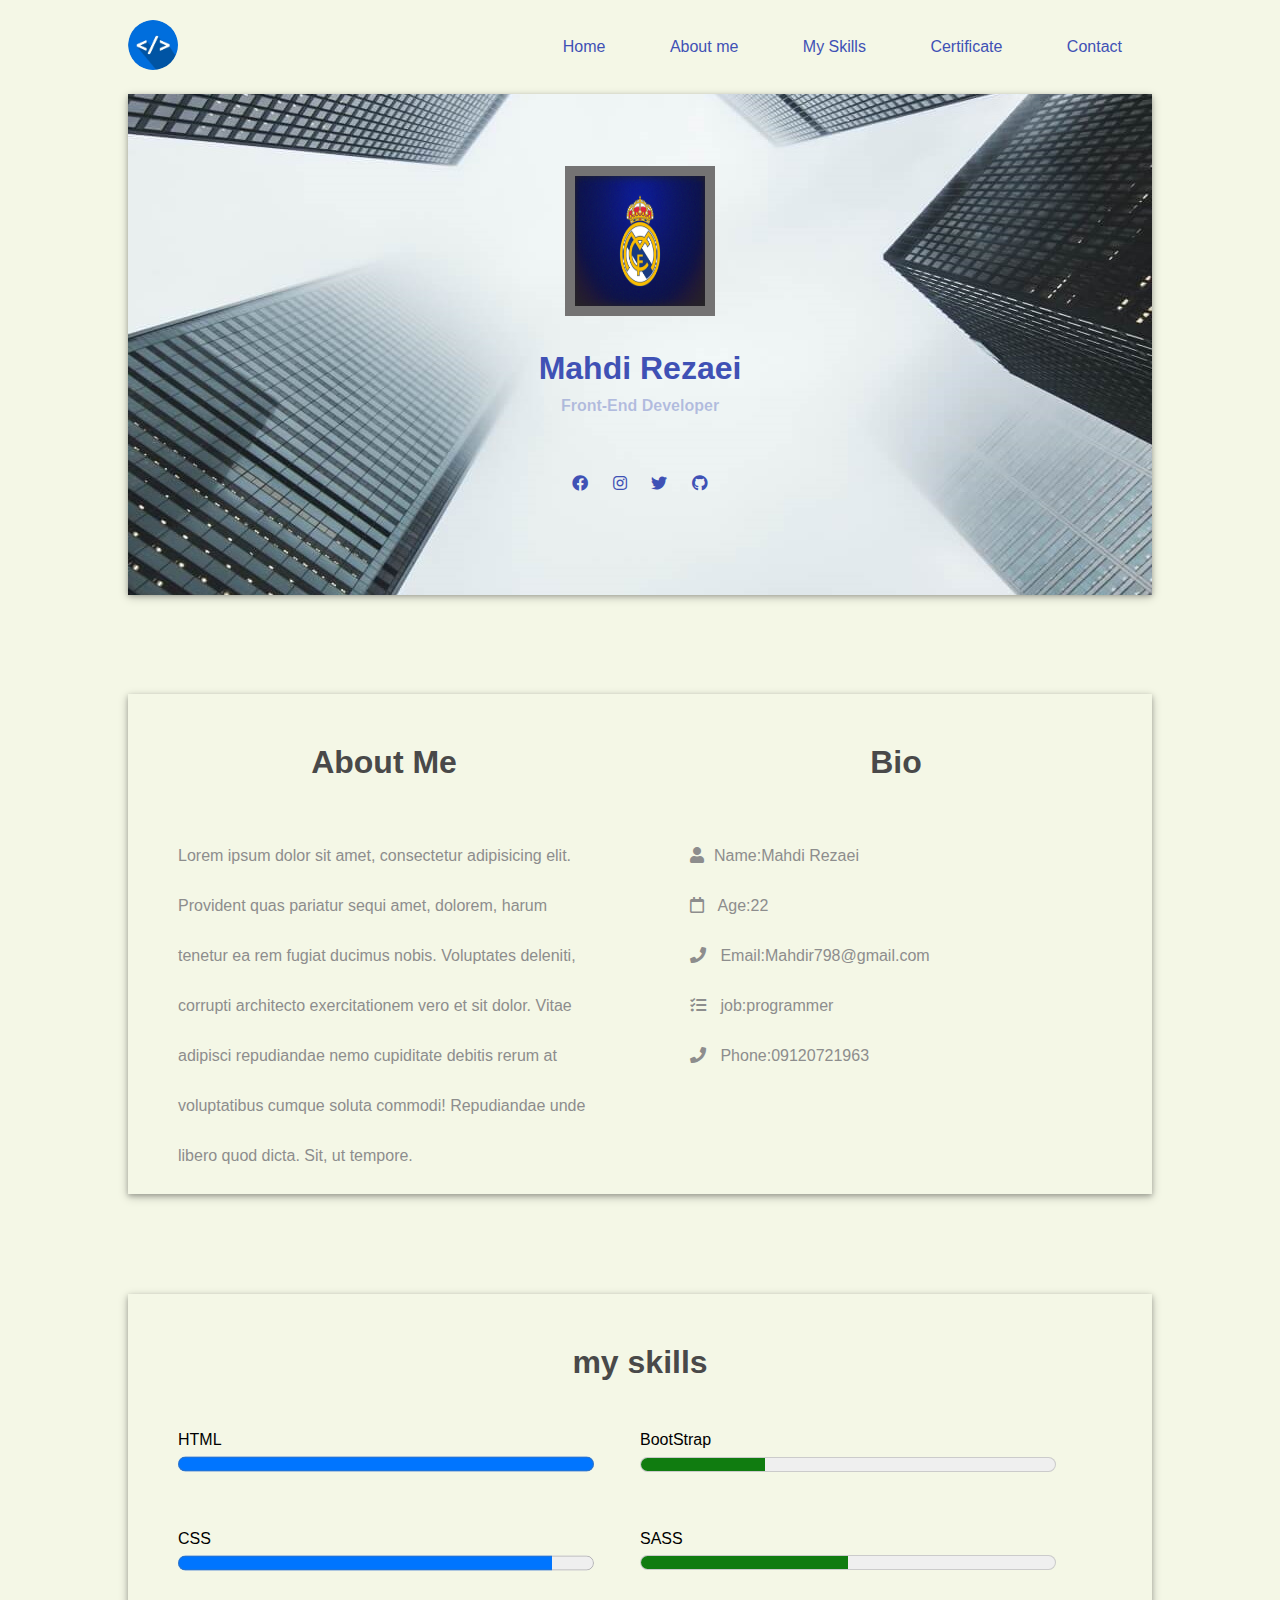
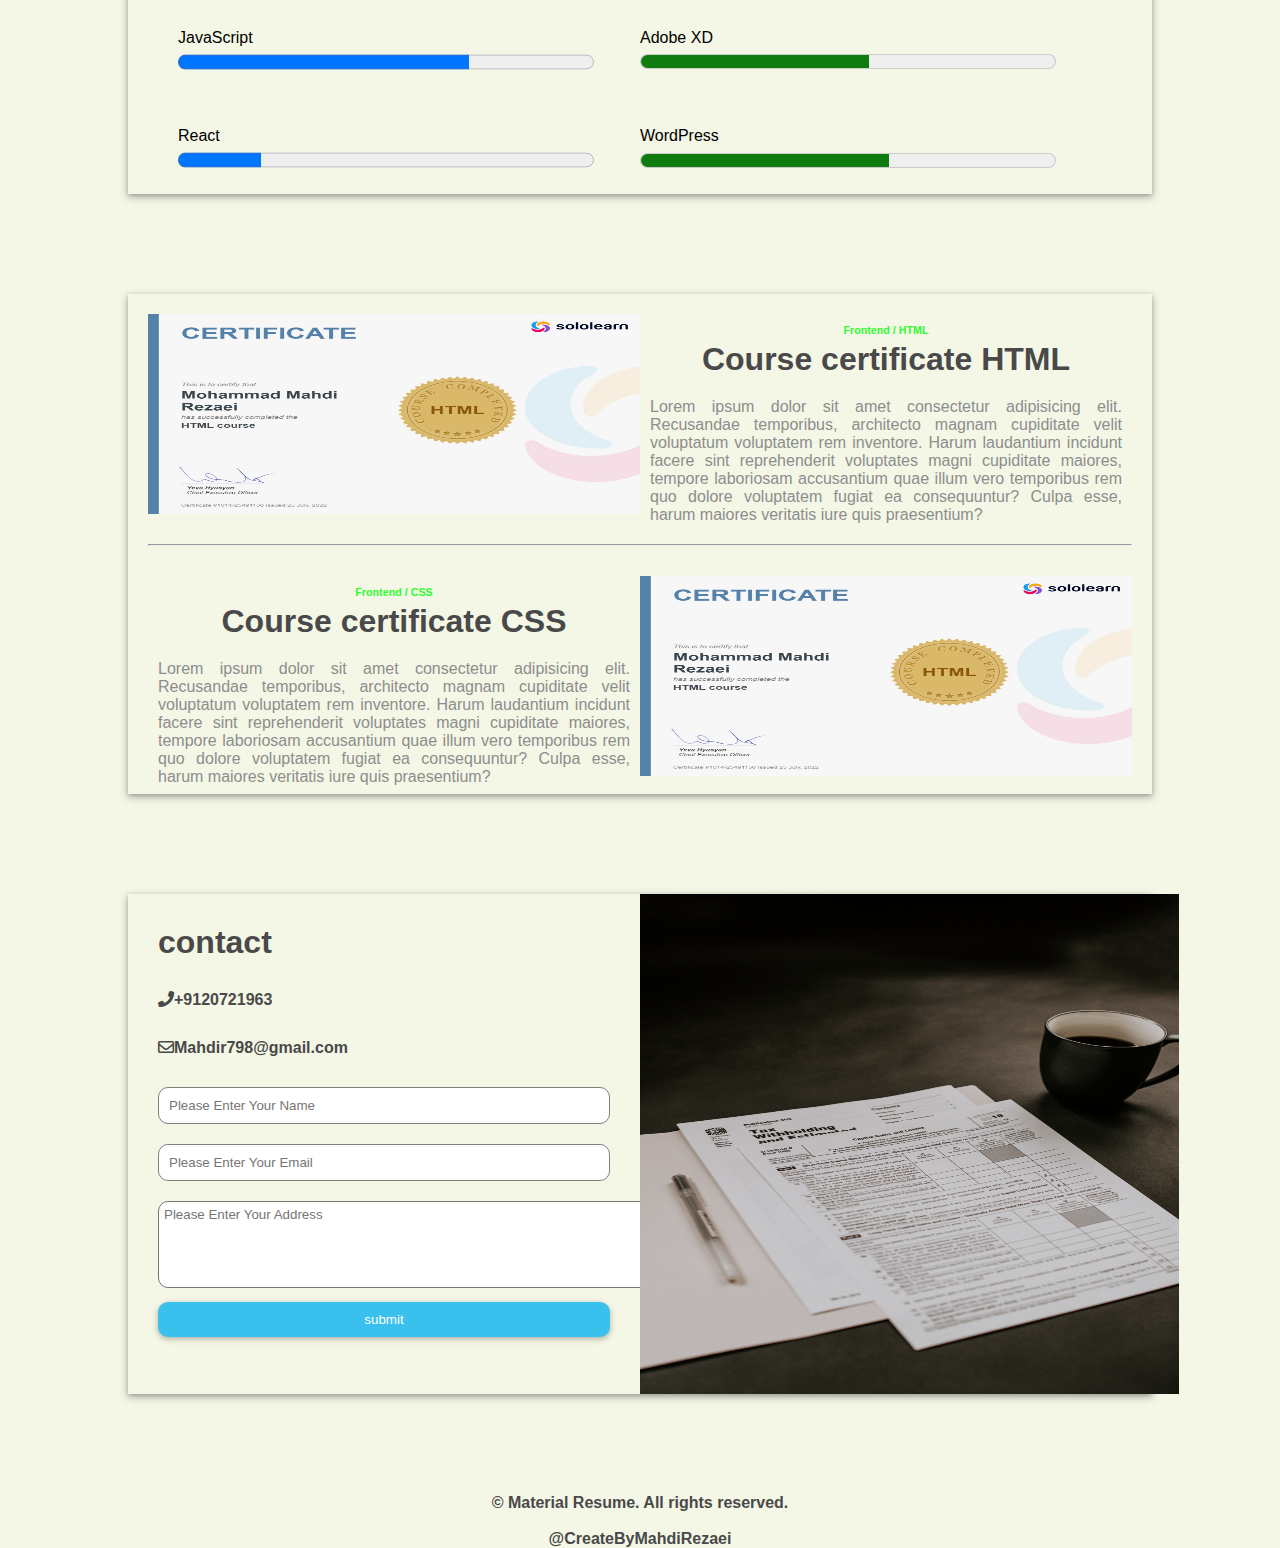
<file: eng/index.html>
<!DOCTYPE html>
<html lang="en">
<head>
    <meta charset="UTF-8">
    <meta http-equiv="X-UA-Compatible" content="IE=edge">
    <meta name="viewport" content="width=device-width, initial-scale=1.0">
    <link rel="stylesheet" href="./font-awesome/css/all.css">
    <link rel="stylesheet" href="style.css">
    <title>Document</title>
</head>
<body>
     <header>
        <nav>
            <div class="nav-img">
                <img src="./img/5040.jpg" alt="">
            </div>
            <div class="nav-menu">
                <ul>
                    <li><a href="#home-main">Home</a></li>
                    <li><a href="#about-main">About me</a></li>
                    <li><a href="#skill-main">My Skills</a></li>
                    <li><a href="#certificate-main">Certificate</a></li>
                    <li><a href="#contact-main">Contact</a></li>
                </ul>
            </div>
        </nav>
     </header>
     <main>
        <div class="container">
            <div class="home-main" id="home-main">
                
                    <img src="./img/1189908.jpg" width="150" height="150" alt="">
                
                <h1>Mahdi Rezaei</h1>
                <h4>Front-End Developer</h4>
                <ul class="list-home">
                    <li><a href=""><i class="fab fa-facebook"></i></a></li>
                    <li><a href=""><i class="fab fa-instagram"></i></a></li>
                    <li><a href=""><i class="fab fa-twitter"></i></a></li>
                    <li><a href=""><i class="fab fa-github"></i></a></li>
                </ul>
            </div>
        </div>
        <div class="container">
            <div class="about-main" id="about-main">
            <div class="about-me">
                <h1>About Me</h1>
                <p>Lorem ipsum dolor sit amet, consectetur adipisicing elit. Provident quas pariatur sequi amet, dolorem, harum tenetur ea rem fugiat ducimus nobis. Voluptates deleniti, corrupti architecto exercitationem vero et sit dolor. Vitae adipisci repudiandae nemo cupiditate debitis rerum at voluptatibus cumque soluta commodi! Repudiandae unde libero quod dicta. Sit, ut tempore.</p>
            </div>
            <div class="bio">
                  <h1>Bio</h1>
                  <ul class="list-bio">
                    <li> <i class="fa fa-user"></i>Name:Mahdi Rezaei</li>
                    <li> <i class="far fa-calendar"></i> Age:22</li>
                    <li> <i class="fas fa-phone"></i> Email:Mahdir798@gmail.com</li>
                    <li> <i class="fa fa-tasks"></i> job:programmer</li>
                    <li> <i class="fas fa-phone"></i> Phone:09120721963</li>
                  </ul>
            </div>
        </div>
        </div>
        <div class="container">
            <h1 class="h1-skill" id="skill-main">my skills</h1>
            <div class="my-skill">
                <div class="skills-1">
                    <label for="html">HTML</label><br>
                    <progress max="100" value="100" id="html"></progress><br>
                    <label for="css">CSS</label><br>
                    <progress max="100" value="90" id="css"></progress><br>
                    <label for="js">JavaScript</label><br>
                    <progress max="100" value="70" id="js"></progress><br>
                    <label for="react">React</label><br>
                    <progress max="100" value="20" id="react"></progress>
                </div>
                <div class="skills-2">
                    <label for="BootStrap">BootStrap</label><br>
                    <meter value="30" max="100" id="BootStrap"></meter><br>
                    <label for="sass">SASS</label><br>
                    <meter value="50" max="100" id="sass"></meter><br>
                    <label for="AdobeXD">Adobe XD</label><br>
                    <meter value="55" max="100" id="AdobeXD"></meter><br>
                    <label for="WordPress">WordPress</label><br>
                    <meter value="60" max="100" id="WordPress"></meter><br>
                </div>
            </div>
        </div>
        <div class="container">
            <div class="certificate" id="certificate-main">
                <div class="section  cert1">
                    <img src="./img/IMG_2265.JPG" alt="" width="100" >
                    <div class="paragraph-section">
                        <h6>Frontend / HTML</h6>
                        <h1>Course certificate HTML</h1>
                        <p>Lorem ipsum dolor sit amet consectetur adipisicing elit. Recusandae temporibus, architecto magnam cupiditate velit voluptatum voluptatem rem inventore. Harum laudantium incidunt facere sint reprehenderit voluptates magni cupiditate maiores, tempore laboriosam accusantium quae illum vero temporibus rem quo dolore voluptatem fugiat ea consequuntur? Culpa esse, harum maiores veritatis iure quis praesentium?</p>
                    </div>
                </div><hr>
                <div class="section  cert2">
                    <div class="paragraph-section">
                        <h6>Frontend / CSS</h6>
                        <h1>Course certificate CSS</h1>
                        <p>Lorem ipsum dolor sit amet consectetur adipisicing elit. Recusandae temporibus, architecto magnam cupiditate velit voluptatum voluptatem rem inventore. Harum laudantium incidunt facere sint reprehenderit voluptates magni cupiditate maiores, tempore laboriosam accusantium quae illum vero temporibus rem quo dolore voluptatem fugiat ea consequuntur? Culpa esse, harum maiores veritatis iure quis praesentium?</p>
                    </div>
                    <img src="./img/IMG_2265.JPG" alt="" width="100">
                </div>
                
            </div>
        </div>
        <div class="container">
            <div class="contact" id="contact-main">
                <div class="form-contact">
                    <h1>contact</h1>
                    <h4><i class="fas fa-phone"></i>+9120721963</h4>
                    <h4><i class="far fa-envelope"></i>Mahdir798@gmail.com</h4>
                    <form action="#">
                       
                            <input type="text" placeholder="Please Enter Your Name"><br>
                    
                            <input type="email" placeholder="Please Enter Your Email"><br>
                        
                        <textarea placeholder="Please Enter Your Address" cols="64" rows="5"></textarea><br>
                        <button type="submit">submit</button>
                    </form>
                </div>
                <div class="img-contact">
                    <img src="./img/kelly-sikkema-SiOW0btU0zk-unsplash.jpg"  alt="">
                </div>
            </div>
        </div>
        <h4 class="create">
            © Material Resume. All rights reserved. <br><br>
            @CreateByMahdiRezaei
        </h4>
     </main>
</body>
</html>
</file>
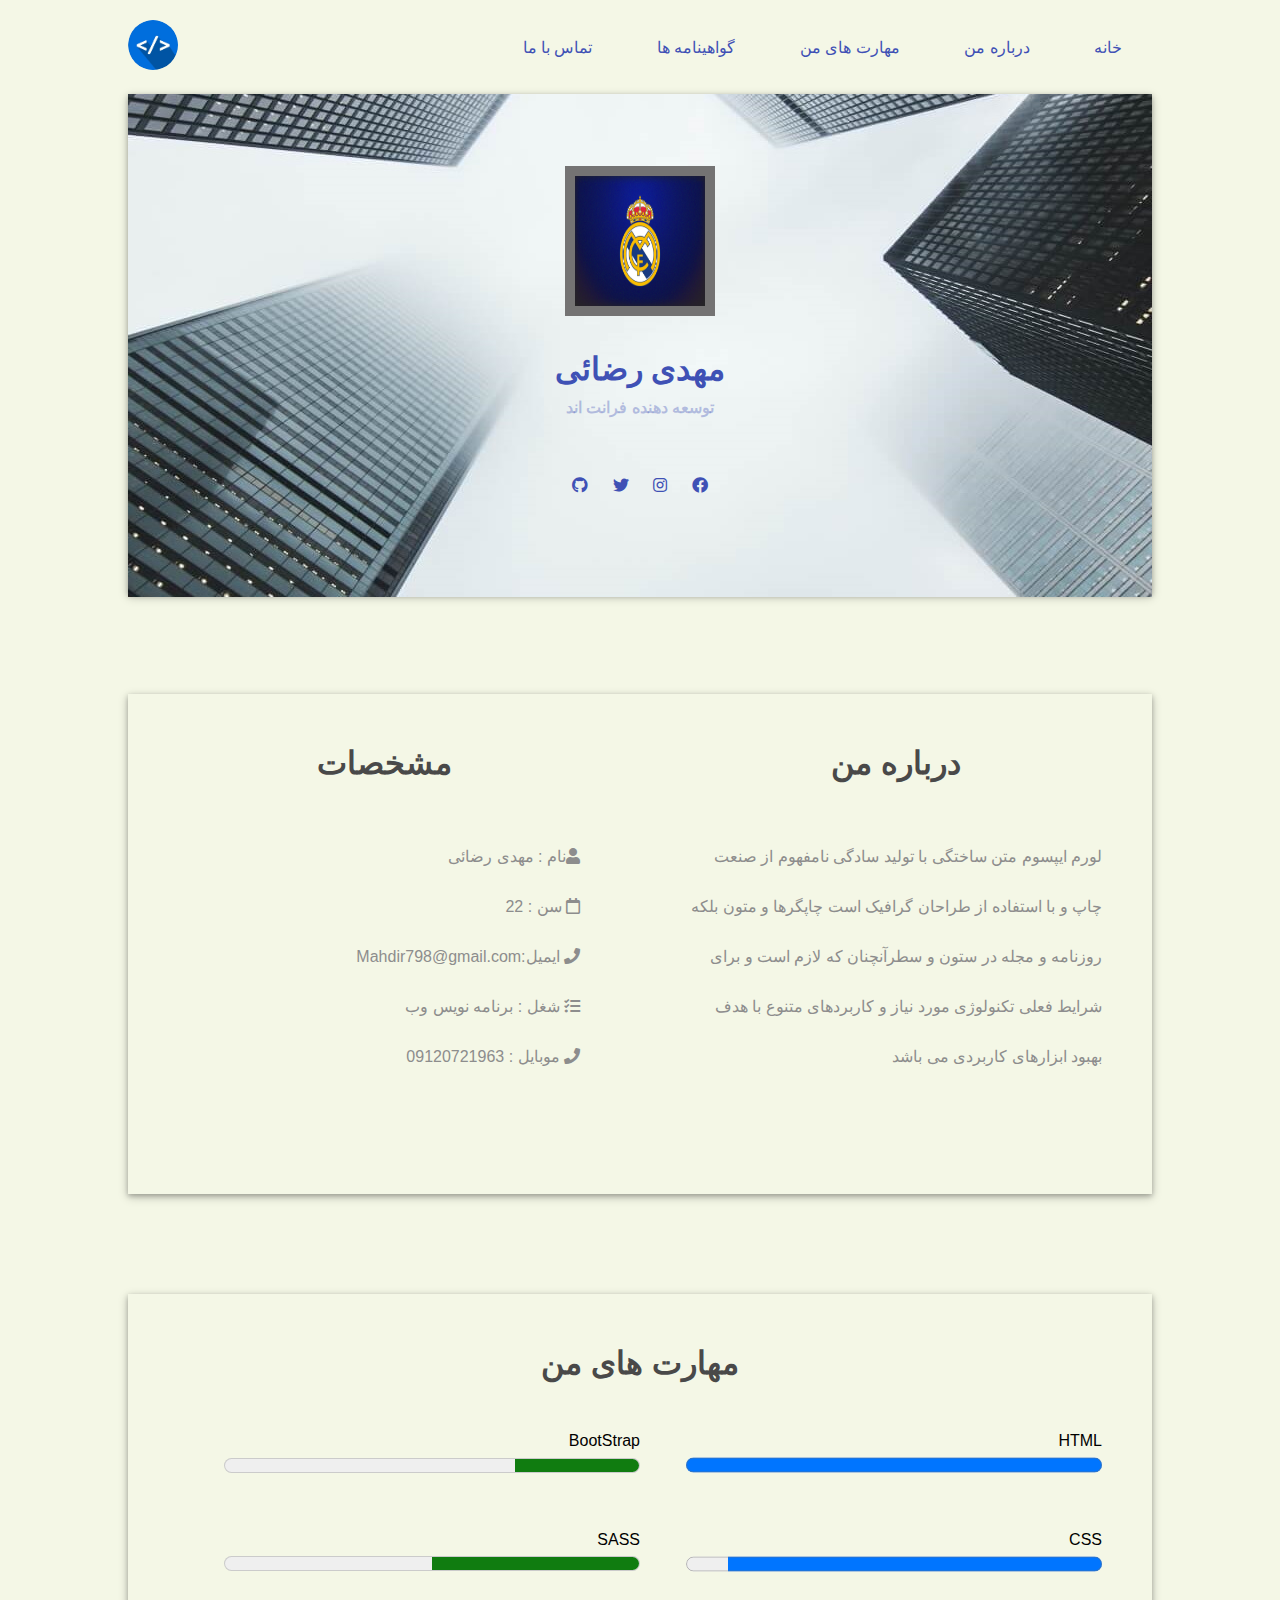
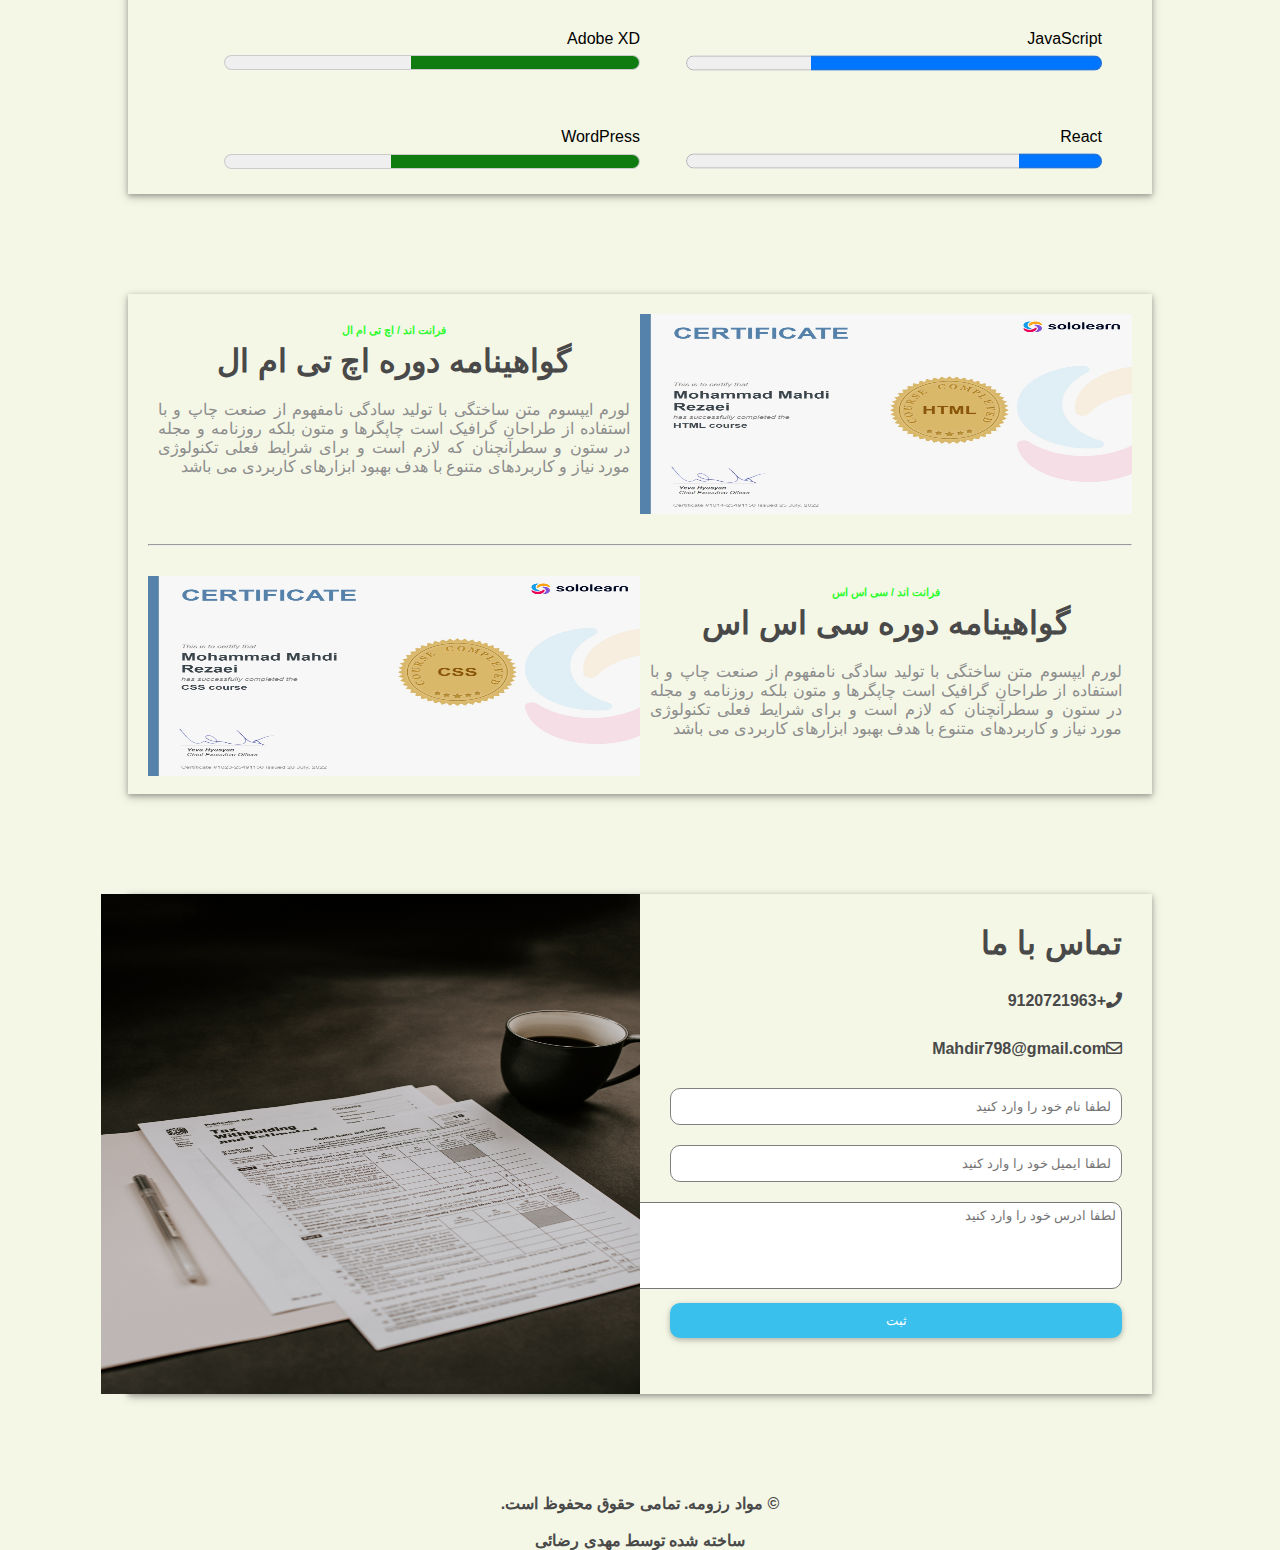
<file: fa/index.html>
<!DOCTYPE html>
<html lang="en">
<head>
    <meta charset="UTF-8">
    <meta http-equiv="X-UA-Compatible" content="IE=edge">
    <meta name="viewport" content="width=device-width, initial-scale=1.0">
    <link rel="stylesheet" href="../eng/font-awesome/css/all.css">
    <link rel="stylesheet" href="style.css">
    <title>Document</title>
</head>
<body dir="rtl">
     <header>
        <nav>
            <div class="nav-menu">
                <ul>
                    <li><a href="#home-main">خانه</a></li>
                    <li><a href="#about-main">درباره من</a></li>
                    <li><a href="#skill-main">مهارت های من</a></li>
                    <li><a href="#certificate-main">گواهینامه ها</a></li>
                    <li><a href="#contact-main">تماس با ما</a></li>
                </ul>
            </div>
            <div class="nav-img">
                <img src="../eng/img/5040.jpg" alt="">
            </div>
           
        </nav>
     </header>
     <main>
        <div class="container">
            <div class="home-main" id="home-main">
                
                    <img src="../eng/img/1189908.jpg" width="150" height="150" alt="">
                
                <h1>مهدی رضائی</h1>
                <h4>توسعه دهنده فرانت اند</h4>
                <ul class="list-home">
                    <li><a href=""><i class="fab fa-facebook"></i></a></li>
                    <li><a href=""><i class="fab fa-instagram"></i></a></li>
                    <li><a href=""><i class="fab fa-twitter"></i></a></li>
                    <li><a href=""><i class="fab fa-github"></i></a></li>
                </ul>
            </div>
        </div>
        <div class="container">
            <div class="about-main" id="about-main">
            <div class="about-me">
                <h1>درباره من</h1>
                <p>لورم ایپسوم متن ساختگی با تولید سادگی نامفهوم از صنعت چاپ و با استفاده از طراحان گرافیک است چاپگرها و متون بلکه روزنامه و مجله در ستون و سطرآنچنان که لازم است و برای شرایط فعلی تکنولوژی مورد نیاز و کاربردهای متنوع با هدف بهبود ابزارهای کاربردی می باشد</p>
            </div>
            <div class="bio">
                  <h1>مشخصات</h1>
                  <ul class="list-bio">
                    <li> <i class="fa fa-user"></i>نام : مهدی رضائی</li>
                    <li> <i class="far fa-calendar"></i> سن : 22</li>
                    <li> <i class="fas fa-phone"></i> ایمیل:Mahdir798@gmail.com</li>
                    <li> <i class="fa fa-tasks"></i> شغل : برنامه نویس وب</li>
                    <li> <i class="fas fa-phone"></i> موبایل : 09120721963</li>
                  </ul>
            </div>
        </div>
        </div>
        <div class="container">
            <h1 class="h1-skill" id="skill-main">مهارت های من</h1>
            <div class="my-skill">
                <div class="skills-1">
                    <label for="html">HTML</label><br>
                    <progress max="100" value="100" id="html"></progress><br>
                    <label for="css">CSS</label><br>
                    <progress max="100" value="90" id="css"></progress><br>
                    <label for="js">JavaScript</label><br>
                    <progress max="100" value="70" id="js"></progress><br>
                    <label for="react">React</label><br>
                    <progress max="100" value="20" id="react"></progress>
                </div>
                <div class="skills-2">
                    <label for="BootStrap">BootStrap</label><br>
                    <meter value="30" max="100" id="BootStrap"></meter><br>
                    <label for="sass">SASS</label><br>
                    <meter value="50" max="100" id="sass"></meter><br>
                    <label for="AdobeXD">Adobe XD</label><br>
                    <meter value="55" max="100" id="AdobeXD"></meter><br>
                    <label for="WordPress">WordPress</label><br>
                    <meter value="60" max="100" id="WordPress"></meter><br>
                </div>
            </div>
        </div>
        <div class="container">
            <div class="certificate" id="certificate-main">
                <div class="section  cert1">
                    <img src="../eng/img/IMG_2265.JPG" alt="" width="100" >
                    <div class="paragraph-section">
                        <h6>فرانت اند / اچ تی ام ال</h6>
                        <h1>گواهینامه دوره اچ تی ام ال</h1>
                        <p>لورم ایپسوم متن ساختگی با تولید سادگی نامفهوم از صنعت چاپ و با استفاده از طراحان گرافیک است چاپگرها و متون بلکه روزنامه و مجله در ستون و سطرآنچنان که لازم است و برای شرایط فعلی تکنولوژی مورد نیاز و کاربردهای متنوع با هدف بهبود ابزارهای کاربردی می باشد</p>
                    </div>
                </div><hr>
                <div class="section  cert2">
                    <div class="paragraph-section">
                        <h6>فرانت اند / سی اس اس</h6>
                        <h1>گواهینامه دوره سی اس اس</h1>
                        <p>لورم ایپسوم متن ساختگی با تولید سادگی نامفهوم از صنعت چاپ و با استفاده از طراحان گرافیک است چاپگرها و متون بلکه روزنامه و مجله در ستون و سطرآنچنان که لازم است و برای شرایط فعلی تکنولوژی مورد نیاز و کاربردهای متنوع با هدف بهبود ابزارهای کاربردی می باشد</p>
                    </div>
                    <img src="../eng/img/IMG_2266.JPG" alt="" width="100">
                </div>
                
            </div>
        </div>
        <div class="container">
            <div class="contact" id="contact-main">
                <div class="form-contact">
                    <h1>تماس با ما</h1>
                    <h4><i class="fas fa-phone"></i>+9120721963</h4>
                    <h4><i class="far fa-envelope"></i>Mahdir798@gmail.com</h4>
                    <form action="#">
                       
                            <input type="text" placeholder="لطفا نام خود را وارد کنید"><br>
                    
                            <input type="email" placeholder="لطفا ایمیل خود را وارد کنید"><br>
                        
                        <textarea placeholder="لطفا ادرس خود را وارد کنید" cols="64" rows="5"></textarea><br>
                        <button type="submit">ثبت</button>
                    </form>
                </div>
                <div class="img-contact">
                    <img src="../eng/img/kelly-sikkema-SiOW0btU0zk-unsplash.jpg"  alt="">
                </div>
            </div>
        </div>
        <h4 class="create">
            © مواد رزومه. تمامی حقوق محفوظ است. <br><br>
            ساخته شده توسط مهدی رضائی
        </h4>
     </main>
</body>
</html>
</file>
<file: eng/style.css>
*{
    margin: 0;
    padding: 0;
    box-sizing: border-box;
    font-family: sans-serif;
}

body{
    width: 100%;
    height: 100vh;
    padding: 0 10%;
    background-color: rgb(244, 247, 230);
}

header nav{
    display: flex;
    align-items: center;
    justify-content: space-between;
    padding: 20px 0;
}

nav ul li{
    display: inline-block;
    list-style-type: none;
    margin: 10px 30px;
}

nav ul li a{
    text-decoration: none;
    color: #3f51b5;
}

header nav .nav-img img{
    width: 50px;
    height: 50px;
    border-radius: 50%;
    -webkit-border-radius: 50%;
    -moz-border-radius: 50%;
    -ms-border-radius: 50%;
    -o-border-radius: 50%;
}



/*main*/
/*home-main*/
.container{
    height: 500px;
    box-shadow: 0 2px 5px 0 rgba(0,0,0,.25),0 3px 10px 0 rgba(0,0,0,.2)!important;
    margin-bottom: 100px;
}

.container .home-main{
    background-image: url(./img/header-background.jpg);
    background-position: center;
    background-repeat: no-repeat;
    text-align: center;
    padding: 72px;
}

.container .home-main h1{
    color: #3f51b5;
    margin-top: 30px;
}

.container .home-main h4{
    color: #3f51b557;
    margin-top: 10px;
}

.container .home-main img{
    border: 10px solid rgb(116, 115, 115);
}

.container .home-main .list-home li{
    display: inline-block;
    list-style-type: none;
    margin: 30px 10px;
}

.container .home-main .list-home li i{
    color: #3f51b5;
}

/*about me*/

.container .about-main{
    display: flex;
    width: 100%;
}

.container .about-main .about-me{
    width: 50%;
    padding: 50px;
}

.container .about-main .about-me h1{
    text-align: center;
    color: rgb(73, 73, 73);
    margin-bottom: 50px;
}

.container .about-main .about-me p{
   line-height : 50px;
   color: rgb(141, 141, 141);
}

.container .about-main .bio{
    width: 50%;
    padding: 50px;
}

.container .about-main .bio h1{
    text-align: center;
    color: rgb(73, 73, 73);
    margin-bottom: 50px;
}

.container .about-main .bio .list-bio{
    line-height: 50px;
    list-style: none;
    color: rgb(141, 141, 141);
}

.container .about-main .bio .list-bio li i{
    margin-right: 10px;
}

/*skills*/

.container > h1{
    color: rgb(73, 73, 73);
    text-align: center;
    padding-top: 50px;
}

.container .my-skill{
    width: 100%;
    padding: 50px;
    display: flex;
}

.container .my-skill .skills-1{
    width: 50%;
}

/* .container .my-skill .skills-1 progress::before{
    content: 'master';
    position: relative;
    left: 45%;
    top: 15%;
} */

.container .my-skill .skills-1 progress{
    margin-bottom: 50px;
    width: 90%;
    height: 30px;
}

.container .my-skill .skills-2{
    width: 50%;
}

.container .my-skill .skills-2 meter{
    margin-bottom: 50px;
    width: 90%;
    height: 30px;
}

/*certificate*/

.container .certificate{
    padding: 20px;
}

.container .certificate .section{
    display: flex;
    width: 100%;
    height: 200px;
}

.container .certificate .cert1{
    margin-bottom: 30px;
}

.container .certificate .cert2{
    margin-top: 30px;
}

.container .certificate .section img{
    width: 50%;
}

.container .certificate .section .paragraph-section{
    width: 50%;
    text-align: center;
    padding: 10px;
}

.container .certificate .section .paragraph-section h6{
 color: rgb(48, 252, 48);
 margin-bottom: 5px;
}

.container .certificate .section .paragraph-section h1{
    color: rgb(73, 73, 73);
    margin-bottom: 20px;
}

.container .certificate .section .paragraph-section p{
    text-align: justify;
    color: rgb(141, 141, 141);
}


/*contact*/

.container .contact {
    display: flex;
    width: 100%;
}

.container .contact .form-contact{
    width: 50%;
    padding: 30px;
    color: rgb(73, 73, 73);
    display: flex;
    flex-direction: column;
}

.container .contact .form-contact h1,h4{
    margin-bottom: 30px;
}

.container .contact .form-contact input{
    width: 100%;
    padding: 10px;
    margin-bottom: 20px;
    border: solid 1px gray;
    outline: none;
    border-radius: 10px;
    -webkit-border-radius: 10px;
    -moz-border-radius: 10px;
    -ms-border-radius: 10px;
    -o-border-radius: 10px;
}

.container .contact .form-contact textarea{
    padding: 5px;
    outline: none;
    border-radius: 10px;
    -webkit-border-radius: 10px;
    -moz-border-radius: 10px;
    -ms-border-radius: 10px;
    -o-border-radius: 10px;
    resize: none;
}


.container .contact .form-contact button{
    width: 100%;
    margin-top: 10px;
    padding: 10px;
    color: #fff;
    background-color: #39c0ed;
    border: none;
    border-radius: 10px;
    -webkit-border-radius: 10px;
    -moz-border-radius: 10px;
    -ms-border-radius: 10px;
    -o-border-radius: 10px;
    box-shadow: 0 2px 5px 0 rgba(0,0,0,.2),0 2px 10px 0 rgba(0,0,0,.1);
    cursor: pointer;
}
/* .container .contact .img-contact {
    padding: 20px;
} */
.container .contact .img-contact img{
    width: 539px;
    height: 500px;
}

/*h1 create*/

.create{
    color: rgb(73, 73, 73);
    text-align: center;
}
</file>
<file: fa/style.css>
*{
    margin: 0;
    padding: 0;
    box-sizing: border-box;
    font-family: sans-serif;
}

body{
    width: 100%;
    height: 100vh;
    padding: 0 10%;
    background-color: rgb(244, 247, 230);
}

header nav{
    display: flex;
    align-items: center;
    justify-content: space-between;
    padding: 20px 0;
}

nav ul li{
    display: inline-block;
    list-style-type: none;
    margin: 10px 30px;
}

nav ul li a{
    text-decoration: none;
    color: #3f51b5;
}

header nav .nav-img img{
    width: 50px;
    height: 50px;
    border-radius: 50%;
    -webkit-border-radius: 50%;
    -moz-border-radius: 50%;
    -ms-border-radius: 50%;
    -o-border-radius: 50%;
}



/*main*/
/*home-main*/
.container{
    height: 500px;
    box-shadow: 0 2px 5px 0 rgba(0,0,0,.25),0 3px 10px 0 rgba(0,0,0,.2)!important;
    margin-bottom: 100px;
}

.container .home-main{
    background-image: url(../eng/img/header-background.jpg);
    background-position: center;
    background-repeat: no-repeat;
    text-align: center;
    padding: 72px;
}

.container .home-main h1{
    color: #3f51b5;
    margin-top: 30px;
}

.container .home-main h4{
    color: #3f51b557;
    margin-top: 10px;
}

.container .home-main img{
    border: 10px solid rgb(116, 115, 115);
}

.container .home-main .list-home li{
    display: inline-block;
    list-style-type: none;
    margin: 30px 10px;
}

.container .home-main .list-home li i{
    color: #3f51b5;
}

/*about me*/

.container .about-main{
    display: flex;
    width: 100%;
}

.container .about-main .about-me{
    width: 50%;
    padding: 50px;
}

.container .about-main .about-me h1{
    text-align: center;
    color: rgb(73, 73, 73);
    margin-bottom: 50px;
}

.container .about-main .about-me p{
   line-height : 50px;
   color: rgb(141, 141, 141);
}

.container .about-main .bio{
    width: 50%;
    padding: 50px;
}

.container .about-main .bio h1{
    text-align: center;
    color: rgb(73, 73, 73);
    margin-bottom: 50px;
}

.container .about-main .bio .list-bio{
    line-height: 50px;
    list-style: none;
    color: rgb(141, 141, 141);
}

.container .about-main .bio .list-bio li i{
    margin-right: 10px;
}

/*skills*/

.container > h1{
    color: rgb(73, 73, 73);
    text-align: center;
    padding-top: 50px;
}

.container .my-skill{
    width: 100%;
    padding: 50px;
    display: flex;
}

.container .my-skill .skills-1{
    width: 50%;
}

/* .container .my-skill .skills-1 progress::before{
    content: 'master';
    position: relative;
    left: 45%;
    top: 15%;
} */

.container .my-skill .skills-1 progress{
    margin-bottom: 50px;
    width: 90%;
    height: 30px;
}

.container .my-skill .skills-2{
    width: 50%;
}

.container .my-skill .skills-2 meter{
    margin-bottom: 50px;
    width: 90%;
    height: 30px;
}

/*certificate*/

.container .certificate{
    padding: 20px;
}

.container .certificate .section{
    display: flex;
    width: 100%;
    height: 200px;
}

.container .certificate .cert1{
    margin-bottom: 30px;
}

.container .certificate .cert2{
    margin-top: 30px;
}

.container .certificate .section img{
    width: 50%;
}

.container .certificate .section .paragraph-section{
    width: 50%;
    text-align: center;
    padding: 10px;
}

.container .certificate .section .paragraph-section h6{
 color: rgb(48, 252, 48);
 margin-bottom: 5px;
}

.container .certificate .section .paragraph-section h1{
    color: rgb(73, 73, 73);
    margin-bottom: 20px;
}

.container .certificate .section .paragraph-section p{
    text-align: justify;
    color: rgb(141, 141, 141);
}


/*contact*/

.container .contact {
    display: flex;
    width: 100%;
}

.container .contact .form-contact{
    width: 50%;
    padding: 30px;
    color: rgb(73, 73, 73);
    display: flex;
    flex-direction: column;
}

.container .contact .form-contact h1,h4{
    margin-bottom: 30px;
}

.container .contact .form-contact input{
    width: 100%;
    padding: 10px;
    margin-bottom: 20px;
    border: solid 1px gray;
    outline: none;
    border-radius: 10px;
    -webkit-border-radius: 10px;
    -moz-border-radius: 10px;
    -ms-border-radius: 10px;
    -o-border-radius: 10px;
}

.container .contact .form-contact textarea{
    padding: 5px;
    outline: none;
    border-radius: 10px;
    -webkit-border-radius: 10px;
    -moz-border-radius: 10px;
    -ms-border-radius: 10px;
    -o-border-radius: 10px;
    resize: none;
}


.container .contact .form-contact button{
    width: 100%;
    margin-top: 10px;
    padding: 10px;
    color: #fff;
    background-color: #39c0ed;
    border: none;
    border-radius: 10px;
    -webkit-border-radius: 10px;
    -moz-border-radius: 10px;
    -ms-border-radius: 10px;
    -o-border-radius: 10px;
    box-shadow: 0 2px 5px 0 rgba(0,0,0,.2),0 2px 10px 0 rgba(0,0,0,.1);
    cursor: pointer;
}
/* .container .contact .img-contact {
    padding: 20px;
} */
.container .contact .img-contact img{
    width: 539px;
    height: 500px;
}

/*h1 create*/

.create{
    color: rgb(73, 73, 73);
    text-align: center;
}
</file>
